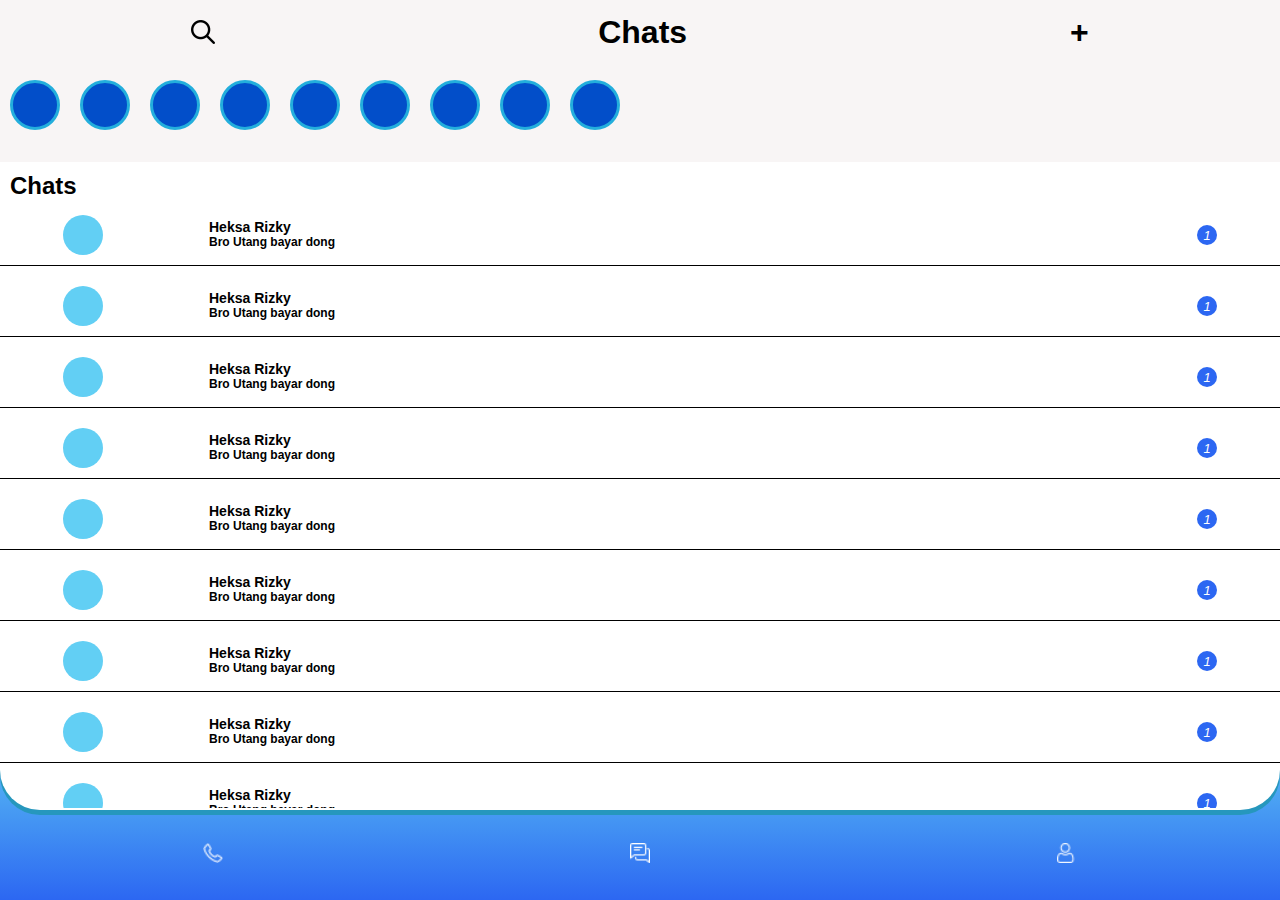
<file: A1/index.html>
<!DOCTYPE html>
<html lang="en">

<head>
    <meta charset="UTF-8">
    <meta name="viewport" content="width=device-width, initial-scale=1.0">
    <link rel="stylesheet" href="index.css">
    <title>Landing Page</title>
</head>

<body>
    <div class="background">
        <div class="container-main">
            <nav class="top-section">
                <div class="nav-top">
                    <img src="search (1).png">
                    <h1>Chats</h1>
                    <h1>+</h1>
                </div>
                <div class="status">
                    <i></i>
                    <i></i>
                    <i></i>
                    <i></i>
                    <i></i>
                    <i></i>
                    <i></i>
                    <i></i>
                    <i></i>
                </div>
            </nav>
            <h2 class="h-chats">Chats</h2>
            <div class="main-chat">
                <div class="chat">
                    <i class="pp"></i>
                    <div class="pesan">
                        <a href="chat.html">
                            <h3>Heksa Rizky</h3>
                            <h6>Bro Utang bayar dong</h6>
                        </a>
                    </div>
                    <i class="notif">1</i>
                </div>
                <div class="chat">
                    <i class="pp"></i>
                    <div class="pesan">
                        <a href="chat.html">
                            <h3>Heksa Rizky</h3>
                            <h6>Bro Utang bayar dong</h6>
                        </a>
                    </div>
                    <i class="notif">1</i>
                </div>
                <div class="chat">
                    <i class="pp"></i>
                    <div class="pesan">
                        <a href="chat.html">
                            <h3>Heksa Rizky</h3>
                            <h6>Bro Utang bayar dong</h6>
                        </a>
                    </div>
                    <i class="notif">1</i>
                </div>
                <div class="chat">
                    <i class="pp"></i>
                    <div class="pesan">
                        <a href="chat.html">
                            <h3>Heksa Rizky</h3>
                            <h6>Bro Utang bayar dong</h6>
                        </a>
                    </div>
                    <i class="notif">1</i>
                </div>
                <div class="chat">
                    <i class="pp"></i>
                    <div class="pesan">
                        <a href="chat.html">
                            <h3>Heksa Rizky</h3>
                            <h6>Bro Utang bayar dong</h6>
                        </a>
                    </div>
                    <i class="notif">1</i>
                </div>
                <div class="chat">
                    <i class="pp"></i>
                    <div class="pesan">
                        <a href="chat.html">
                            <h3>Heksa Rizky</h3>
                            <h6>Bro Utang bayar dong</h6>
                        </a>
                    </div>
                    <i class="notif">1</i>
                </div>
                <div class="chat">
                    <i class="pp"></i>
                    <div class="pesan">
                        <a href="chat.html">
                            <h3>Heksa Rizky</h3>
                            <h6>Bro Utang bayar dong</h6>
                        </a>
                    </div>
                    <i class="notif">1</i>
                </div>
                <div class="chat">
                    <i class="pp"></i>
                    <div class="pesan">
                        <a href="chat.html">
                            <h3>Heksa Rizky</h3>
                            <h6>Bro Utang bayar dong</h6>
                        </a>
                    </div>
                    <i class="notif">1</i>
                </div>
                <div class="chat">
                    <i class="pp"></i>
                    <div class="pesan">
                        <a href="chat.html">
                            <h3>Heksa Rizky</h3>
                            <h6>Bro Utang bayar dong</h6>
                        </a>
                    </div>
                    <i class="notif">1</i>
                </div>
            </div>
        </div>
        <div class="nav">
            <a href=""><img src="phone-call.png"></a>
            <a href=""><img src="chat.png"></a>
            <a href=""><img src="user.png"></a>
        </div>
    </div>
</body>

</html>
</file>
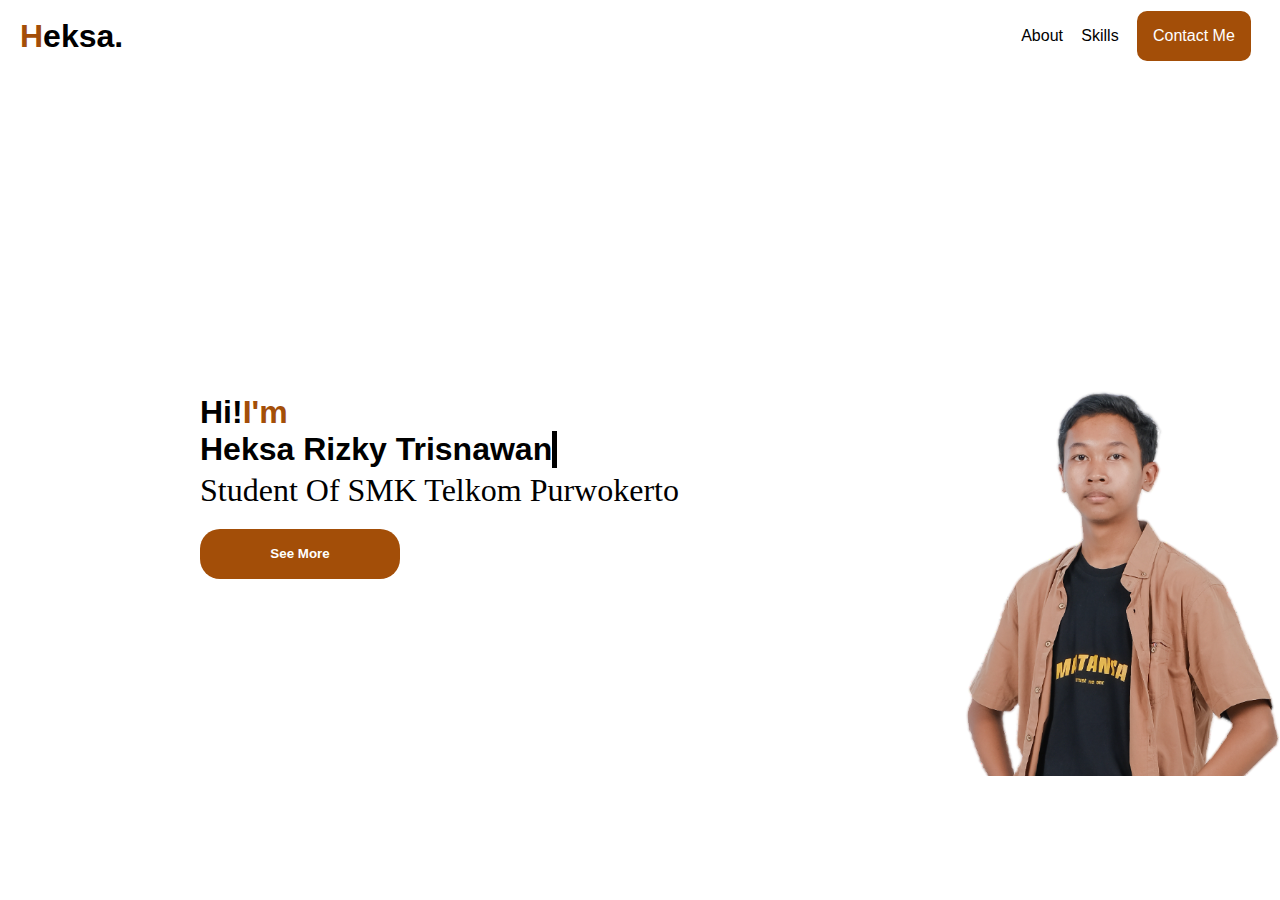
<file: A2/index.html>
<!DOCTYPE html>
<html lang="en">

<head>
    <title>A2</title>
    <link rel="stylesheet" href="syle.css">
</head>

<body>
    <div class="background">
        <nav class="nav">
            <div class="name">
                <h1 class="h">H</h1>
                <h1 class="eksa">eksa.</h1>
            </div>
            <div class="nav-menu">
                <a href="">About</a>
                <a href="">Skills</a>
                <div class="dropdown">
                    <button class="dropbtn">Contact Me</button>
                    <div class="dropdown-content">
                        <a href="#">Gmail</a>
                        <a href="#">Linkedin</a>
                    </div>
                </div>
        </nav>

        <header class="header">
            <div class="right-head">
                <div class="container-anim">
                    <div class="sapa">
                        <h1 class="hi">Hi!</h1>
                        <h1 class="im">I'm</h1>
                    </div>
                    <h1 class="nama"><b>Heksa Rizky Trisnawan</b></h1>
                    <h6 class="siswa">Student Of SMK Telkom Purwokerto</h6>
                </div>
                <button class="button">See More</button>
            </div>
            <img src="yok.png" alt="">
        </header>
    </div>

</body>

</html>
</file>
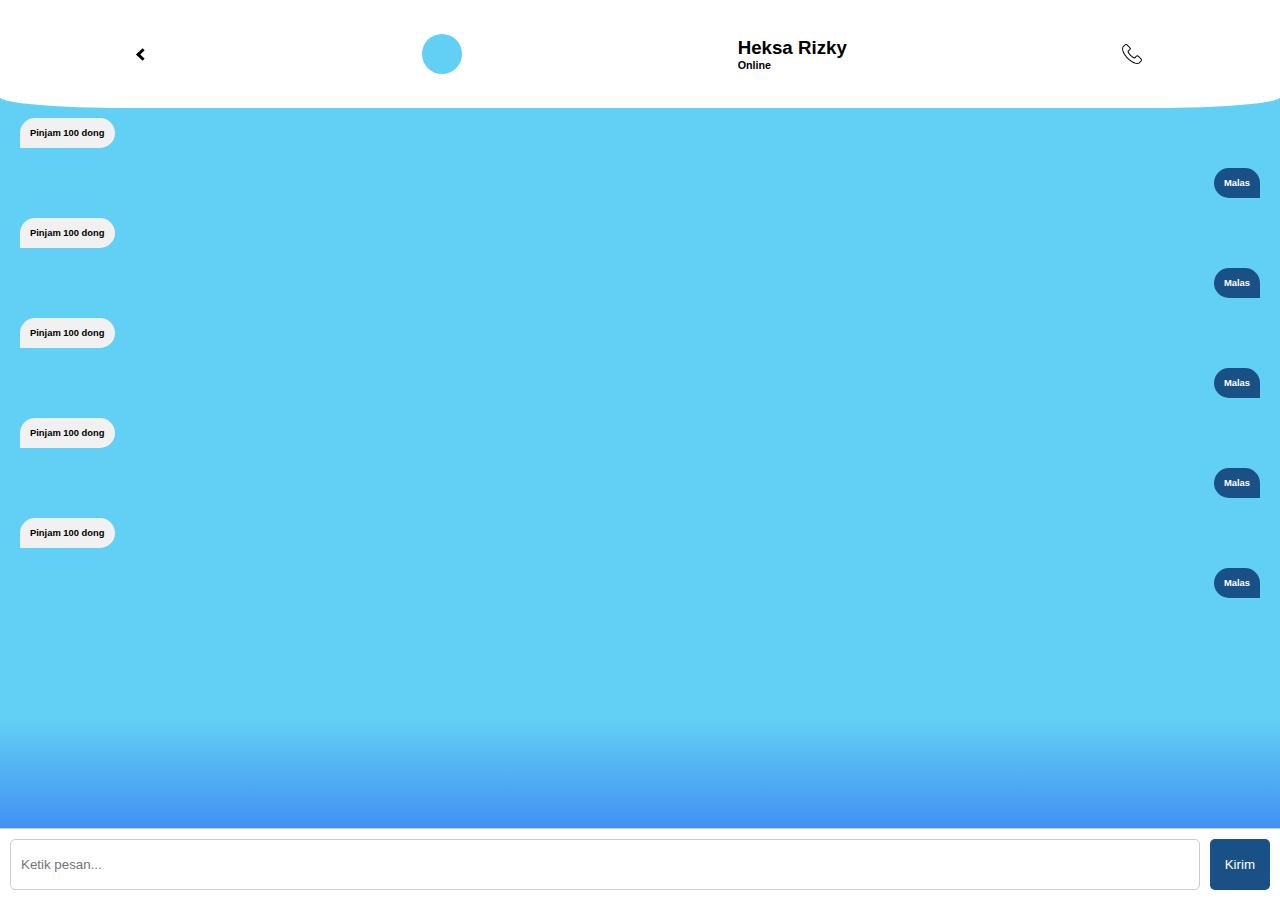
<file: A1/chat.html>
<!DOCTYPE html>
<html lang="en">

<head>
    <meta charset="UTF-8">
    <meta name="viewport" content="width=device-width, initial-scale=1.0">
    <link rel="stylesheet" href="chat.css">
    <title>Chat</title>
</head>

<body>
    <div class="background">
        <div class="top-section">
            <a href="index.html"><i class="back"></i></a>
            <i class="pp"></i>
            <div class="kontak">
                <h3>Heksa Rizky</h3>
                <h6>Online</h6>
            </div>
            <img src="telephone.png">
        </div>
        <div class="chat-container">
            <div class="chat-message left">
                <h6>Pinjam 100 dong</h6>
            </div>
            <div class="chat-message right">
                <h6>Malas</h6>
            </div>
            <div class="chat-message left">
                <h6>Pinjam 100 dong</h6>
            </div>
            <div class="chat-message right">
                <h6>Malas</h6>
            </div>
            <div class="chat-message left">
                <h6>Pinjam 100 dong</h6>
            </div>
            <div class="chat-message right">
                <h6>Malas</h6>
            </div>
            <div class="chat-message left">
                <h6>Pinjam 100 dong</h6>
            </div>
            <div class="chat-message right">
                <h6>Malas</h6>
            </div>
            <div class="chat-message left">
                <h6>Pinjam 100 dong</h6>
            </div>
            <div class="chat-message right">
                <h6>Malas</h6>
            </div>
        </div>
        <div class="chat-input">
            <input type="text" placeholder="Ketik pesan..." id="message-input">
            <button id="send-button">Kirim</button>
        </div>
    </div>
</body>

</html>
</file>
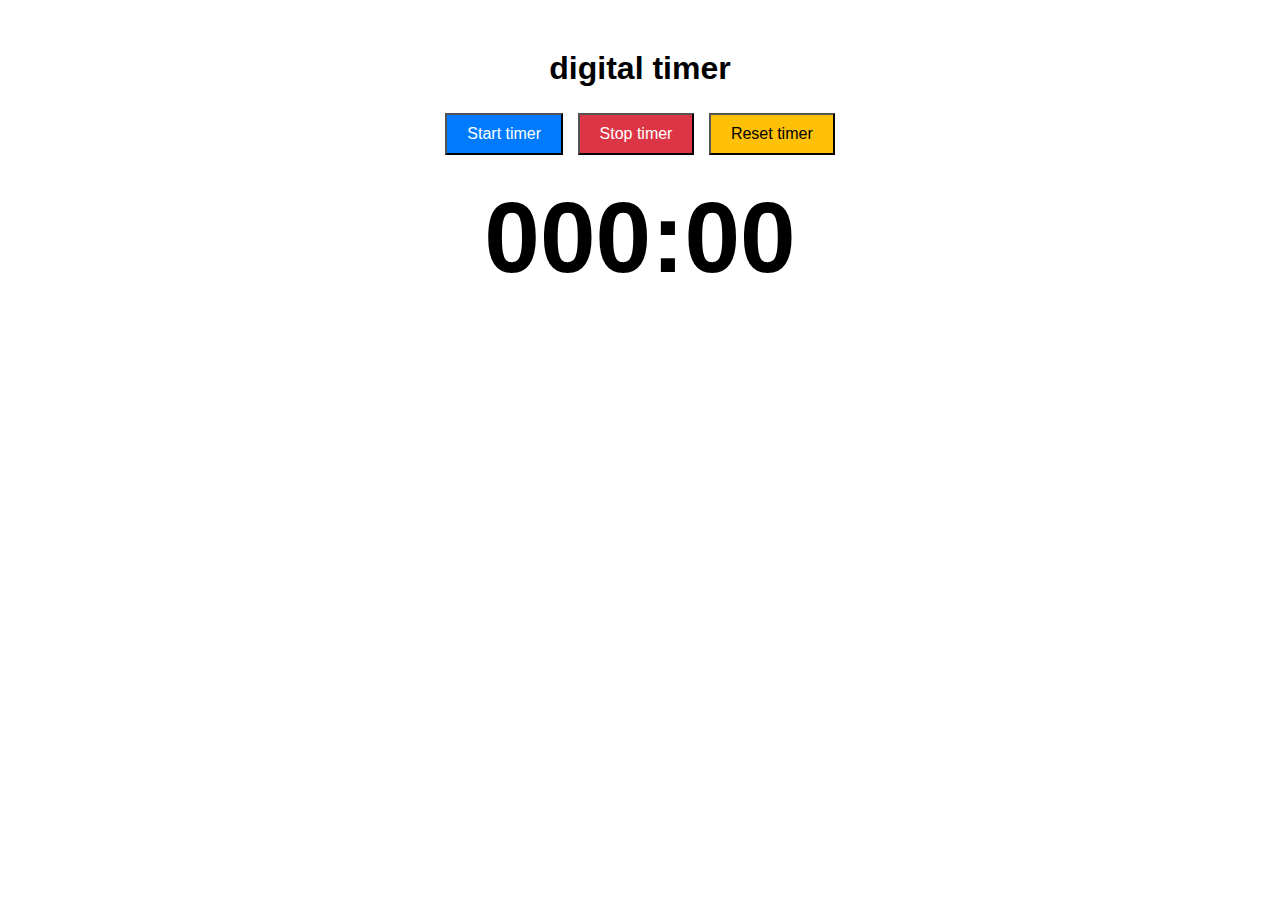
<file: B2/timer.html>
<!DOCTYPE html>
<html lang="en">

<head>
    <meta charset="UTF-8">
    <meta name="viewport" content="width=device-width, initial-scale=1.0">
    <title>Digital Timer</title>
    <link rel="stylesheet" href="style.css">
</head>

<body>
    <h1>digital timer</h1>
    <button id="start">Start timer</button>
    <button id="stop">Stop timer</button>
    <button id="reset">Reset timer</button>

    <div id="timer">
        <span id="seconds">000</span>:<span id="centiseconds">00</span>
    </div>

    <script src="script.js"></script>
</body>

</html>
</file>
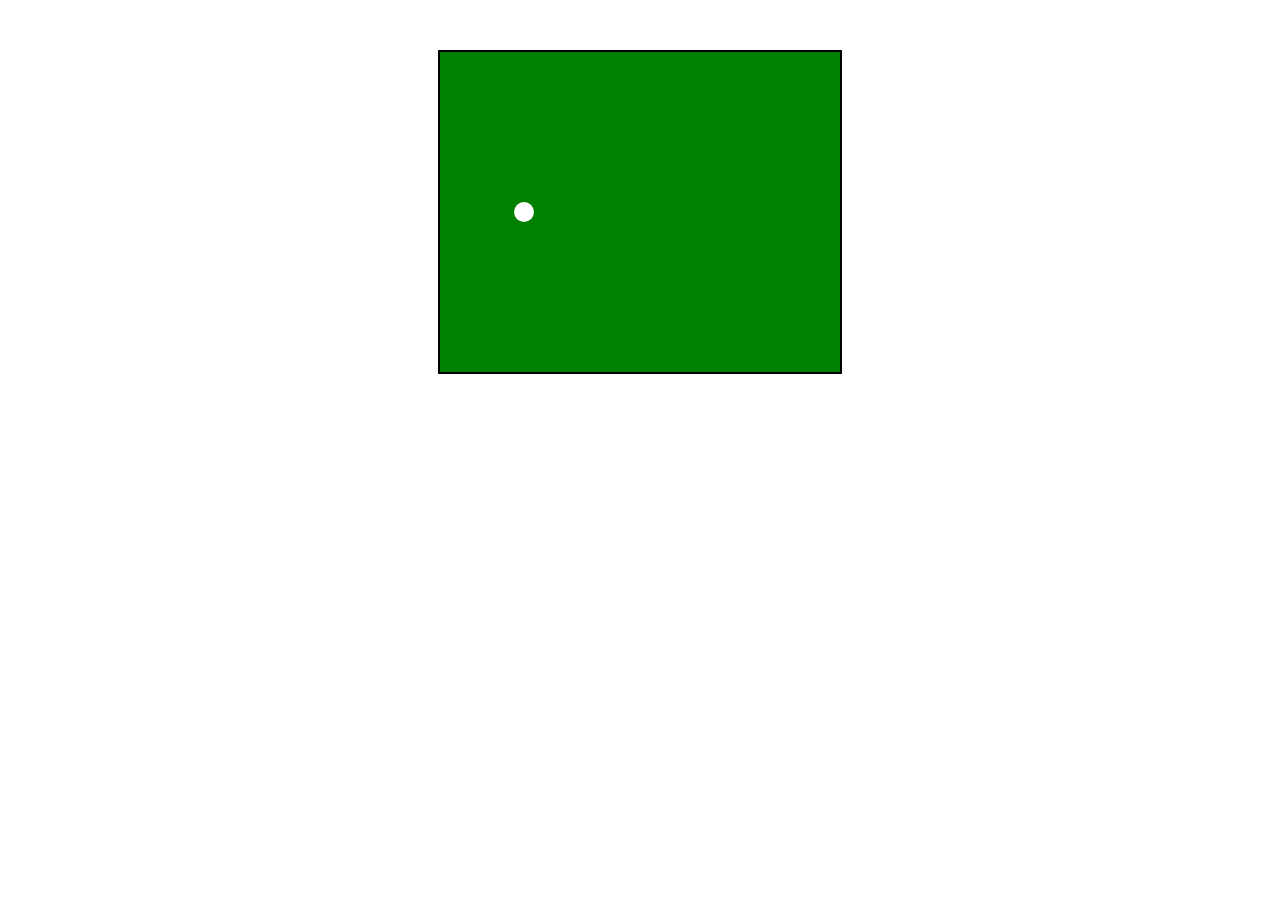
<file: C1/canvas.html>
<!DOCTYPE html>
<html lang="en">

<head>
    <meta charset="UTF-8">
    <meta name="viewport" content="width=device-width, initial-scale=1.0">
    <title>C1</title>
    <link rel="stylesheet" href="style.css">
</head>

<body>
    <canvas id="myCanvas" width="400" height="320"></canvas>

    <script src="script.js"></script>
</body>

</html>
</file>
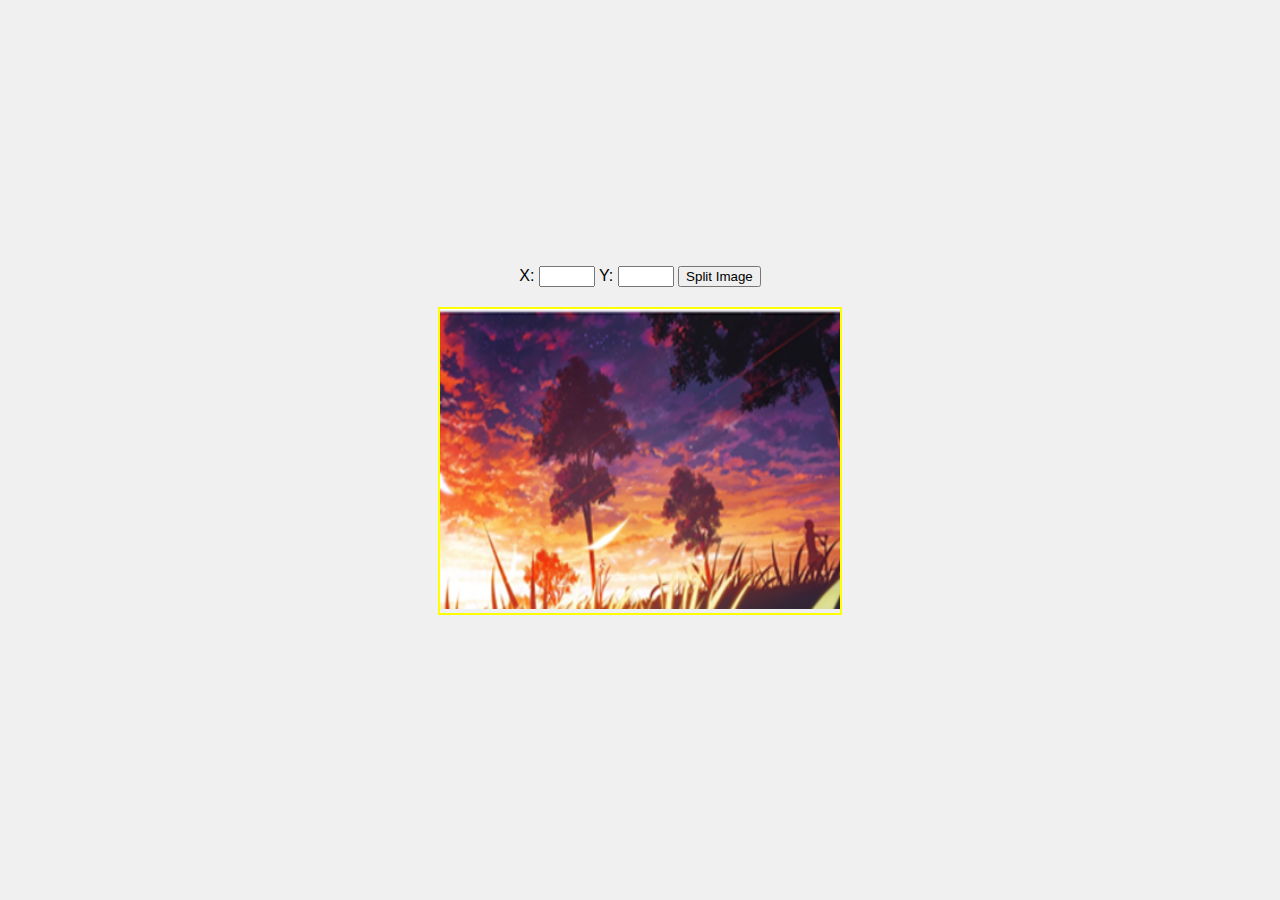
<file: C2/split.html>
<!DOCTYPE html>
<html lang="en">

<head>
    <meta charset="UTF-8">
    <meta name="viewport" content="width=device-width, initial-scale=1.0">
    <title>Image Splitter</title>
    <link rel="stylesheet" href="style.css">
</head>

<body>

    <div id="controls">
        X: <input type="number" id="xInput" value="" min="1" max="10">
        Y: <input type="number" id="yInput" value="" min="1" max="10">
        <button id="splitBtn">Split Image</button>
    </div>

    <div id="original-image-container">
        <img id="original-image" src="ss.png" alt="Original Image">
    </div>

    <div id="image-container" style="display: none;"></div>

    <script src="script.js"></script>

</body>

</html>
</file>
<file: A1/index.css>
* {
  margin: 0;
  padding: 0;
  box-sizing: border-box;
}

.background {
  display: flex;
  height: 100vh;
  flex-direction: column;
  justify-content: space-between;
  background: linear-gradient(#62cff4 80%, #2c67f2 100%);
  font-family: arial;
}
.nav {
  height: 10%;
  width: 100%;
  display: flex;
  justify-content: space-around;
  align-items: center;
}
.nav img {
  width: 20px;
}

.container-main {
  display: flex;
  flex-direction: column;
  width: 100%;
  height: 90%;
  background: white;
  border-bottom-left-radius: 40px;
  border-bottom-right-radius: 40px;
  box-shadow: 0px 5px #2697bd;
}
.top-section {
  width: 100%;
  height: 20%;
  display: flex;
  justify-content: center;
  flex-direction: column;
  align-items: center;
  background: rgb(248, 245, 245);
}
.nav-top {
  display: flex;
  width: 100%;
  height: 30%;
  justify-content: space-around;
  align-items: center;
}
.status {
  width: 100%;
  height: 60%;
  overflow-x: auto;
  scrollbar-width: none;
  padding: 10px;
  display: flex;
  align-items: center;
}
.status::-webkit-scrollbar {
  display: none;
}
.status i {
  width: 50px;
  height: 50px;
  border-radius: 50%;
  margin-right: 20px;
  display: inline-block;
  background-color: #024ec9;
  border: 3.5px solid rgb(35, 174, 220);
  flex-shrink: 0;
}
.h-chats {
  margin-left: 10px;
  margin-top: 10px;
}
.main-chat {
  display: flex;
  flex-direction: column;
  width: 100%;
  height: 75%;
  overflow-y: auto;
  scrollbar-width: none;
  border-bottom-left-radius: 40px;
  border-bottom-right-radius: 40px;
}
.main-chat::-webkit-scrollbar {
  display: none;
}
.chat {
  width: 100%;
  height: 18%;
  display: flex;
  margin: 5px 0;
  padding: 10px;
  align-items: center;
  justify-content: space-around;
  border-bottom: 1px solid;
}
.pp {
  width: 40px;
  height: 40px;
  background-color: #62cff4;
  border-radius: 50%;
}
.pesan {
  width: 70%;
  height: 80%;
  display: flex;
  flex-direction: column;
}
.pesan h3 {
  font-size: 14px;
}
.pesan h6 {
  font-size: 12px;
}
.notif {
  width: 20px;
  height: 20px;
  background-color: #2c67f2;
  color: white;
  display: flex;
  justify-content: center;
  align-items: center;
  border-radius: 50%;
  font-size: small;
}
a {
  text-decoration: none;
  color: black;
}
</file>
<file: A2/syle.css>
* {
  margin: 0;
  padding: 0;
  box-sizing: border-box;
}
.background {
  display: flex;
  flex-direction: column;
  width: 100%;
  height: 100vh;
  font-family: arial;
}
a {
  color: black;
  text-decoration: none;
}
.nav {
  display: flex;
  align-items: center;
  justify-content: space-between;
  padding-left: 20px;
  padding-right: 20px;
  width: 100%;
  height: 8%;
}
.name {
  display: flex;
  width: 5%;
  height: 100%;
  align-items: center;
}
.h {
  font-size: 2em;
  color: rgb(163, 78, 8);
  font-family: arial;
}
.eksa {
  font-size: 2em;
  font-family: arial;
}
.nav-menu {
  display: flex;
  justify-content: space-around;
  align-items: center;
  width: 20%;
  height: 100%;
}
.dropbtn {
  background-color: rgb(163, 78, 8);
  color: white;
  padding: 16px;
  font-size: 16px;
  border: none;
  border-radius: 10px;
}

.dropdown {
  position: relative;
  display: inline-block;
}

.dropdown-content {
  display: none;
  position: absolute;
  background-color: #f1f1f1;
  min-width: 120px;
  box-shadow: 0px 8px 16px 0px rgba(0, 0, 0, 0.2);
  z-index: 1;
}

.dropdown-content a {
  color: black;
  padding: 12px 16px;
  text-decoration: none;
  display: block;
}

.dropdown-content a:hover {
  background-color: #ddd;
}

.dropdown:hover .dropdown-content {
  display: block;
}

.dropdown:hover .dropbtn {
  background-color: rgb(207, 104, 20);
}
.header {
  display: flex;
  justify-content: space-between;
  align-items: center;
  width: 100%;
  height: 92%;
  padding-left: 200px;
}
.header img {
  margin-top: 190px;
  width: 30%;
}

.container-anim {
  display: inline;
  flex-direction: column;
}
.sapa {
  display: flex;
}
.im {
  color: rgb(163, 78, 8);
}
.nama {
  font-size: 2em;
  border-right: 5px solid;
  white-space: nowrap;
  display: inline-block;
  overflow: hidden;
  animation: typing 2s steps(18) infinite alternate, blink 0.7s infinite;
}
@keyframes typing {
  0% {
    width: 0%;
    visibility: hidden;
  }
  100% {
    width: 75%;
  }
}
@keyframes blink {
  50% {
    border-color: transparent;
  }
  100% {
    border-color: black;
  }
}
.siswa {
  font-size: 2em;
  font-weight: lighter;
  font-family: tahoma;
}
.button {
  width: 200px;
  height: 50px;
  background-color: rgb(163, 78, 8);
  color: white;
  border: none;
  border-radius: 20px;
  margin-top: 20px;
  font-weight: bolder;
}
.button:hover {
  background-color: rgb(209, 100, 12);
  cursor: pointer;
}
</file>
<file: A1/chat.css>
* {
  margin: 0;
  padding: 0;
  box-sizing: border-box;
}
.background {
  display: flex;
  height: 100vh;
  flex-direction: column;
  justify-content: space-between;
  background: linear-gradient(#62cff4 80%, #2c67f2 100%);
  font-family: arial;
}
.top-section {
  background-color: white;
  display: flex;
  width: 100%;
  height: 12%;
  border-bottom-left-radius: 10%;
  border-bottom-right-radius: 10%;
  justify-content: space-around;
  align-items: center;
}
.back {
  border: solid black;
  border-width: 0 3px 3px 0;
  display: inline-block;
  padding: 3px;
  transform: rotate(135deg);
  -webkit-transform: rotate(135deg);
  height: 5px;
}
.pp {
  width: 40px;
  height: 40px;
  background-color: #62cff4;
  border-radius: 50%;
}
.top-section img {
  width: 20px;
}
.chat-container {
  display: flex;
  flex-direction: column;
  width: 100%;
  height: 80%;
  margin: 0 auto;
  padding-left: 20px;
  padding-right: 20px;
}

.chat-message {
  max-width: 70%;
  padding: 10px;
  margin: 10px 0;
  border-radius: 15px;
  font-family: Arial, sans-serif;
  font-size: 14px;
}

.chat-message.left {
  background-color: #f1f1f1;
  align-self: flex-start;
  border-bottom-left-radius: 0;
}

.chat-message.right {
  background-color: #195186;
  color: white;
  align-self: flex-end;
  border-bottom-right-radius: 0;
}
.chat-input {
  display: flex;
  padding: 10px;
  background-color: #fff;
  border-top: 1px solid #ccc;
  width: 100%;
  height: 8%;
}

.chat-input input {
  flex-grow: 1;
  padding: 10px;
  border: 1px solid #ccc;
  border-radius: 5px;
  outline: none;
}

.chat-input button {
  padding: 10px 15px;
  margin-left: 10px;
  border: none;
  background-color: #195186;
  color: white;
  border-radius: 5px;
  cursor: pointer;
}

.chat-input button:hover {
  background-color: #195186;
}
</file>
<file: B2/style.css>
body {
  font-family: Arial, sans-serif;
  text-align: center;
  margin-top: 50px;
}

button {
  padding: 10px 20px;
  font-size: 16px;
  margin: 5px;
}

#start {
  background-color: #007bff;
  color: white;
}

#stop {
  background-color: #dc3545;
  color: white;
}

#reset {
  background-color: #ffc107;
  color: black;
}

#timer {
  font-size: 100px;
  margin-top: 20px;
  font-weight: bold;
}
</file>
<file: C1/style.css>
body {
  text-align: center;
  margin-top: 50px;
}

canvas {
  border: 2px solid black;
  background-color: green;
}
</file>
<file: C2/style.css>
body {
  font-family: Arial, sans-serif;
  display: flex;
  flex-direction: column;
  align-items: center;
  justify-content: center;
  height: 100vh;
  margin: 0;
  background-color: #f0f0f0;
}

#controls {
  margin-bottom: 20px;
}

#original-image-container {
  border: 2px solid yellow;
  margin-bottom: 20px;
}

#original-image {
  width: 400px;
  height: 300px;
}

#image-container {
  display: grid;
  gap: 1px;
  border: 2px solid yellow;
}

.piece {
  background-size: 400px 300px;
  cursor: pointer;
  transition: opacity 0.3s ease;
}

.hidden {
  opacity: 0;
  pointer-events: none;
}
</file>
